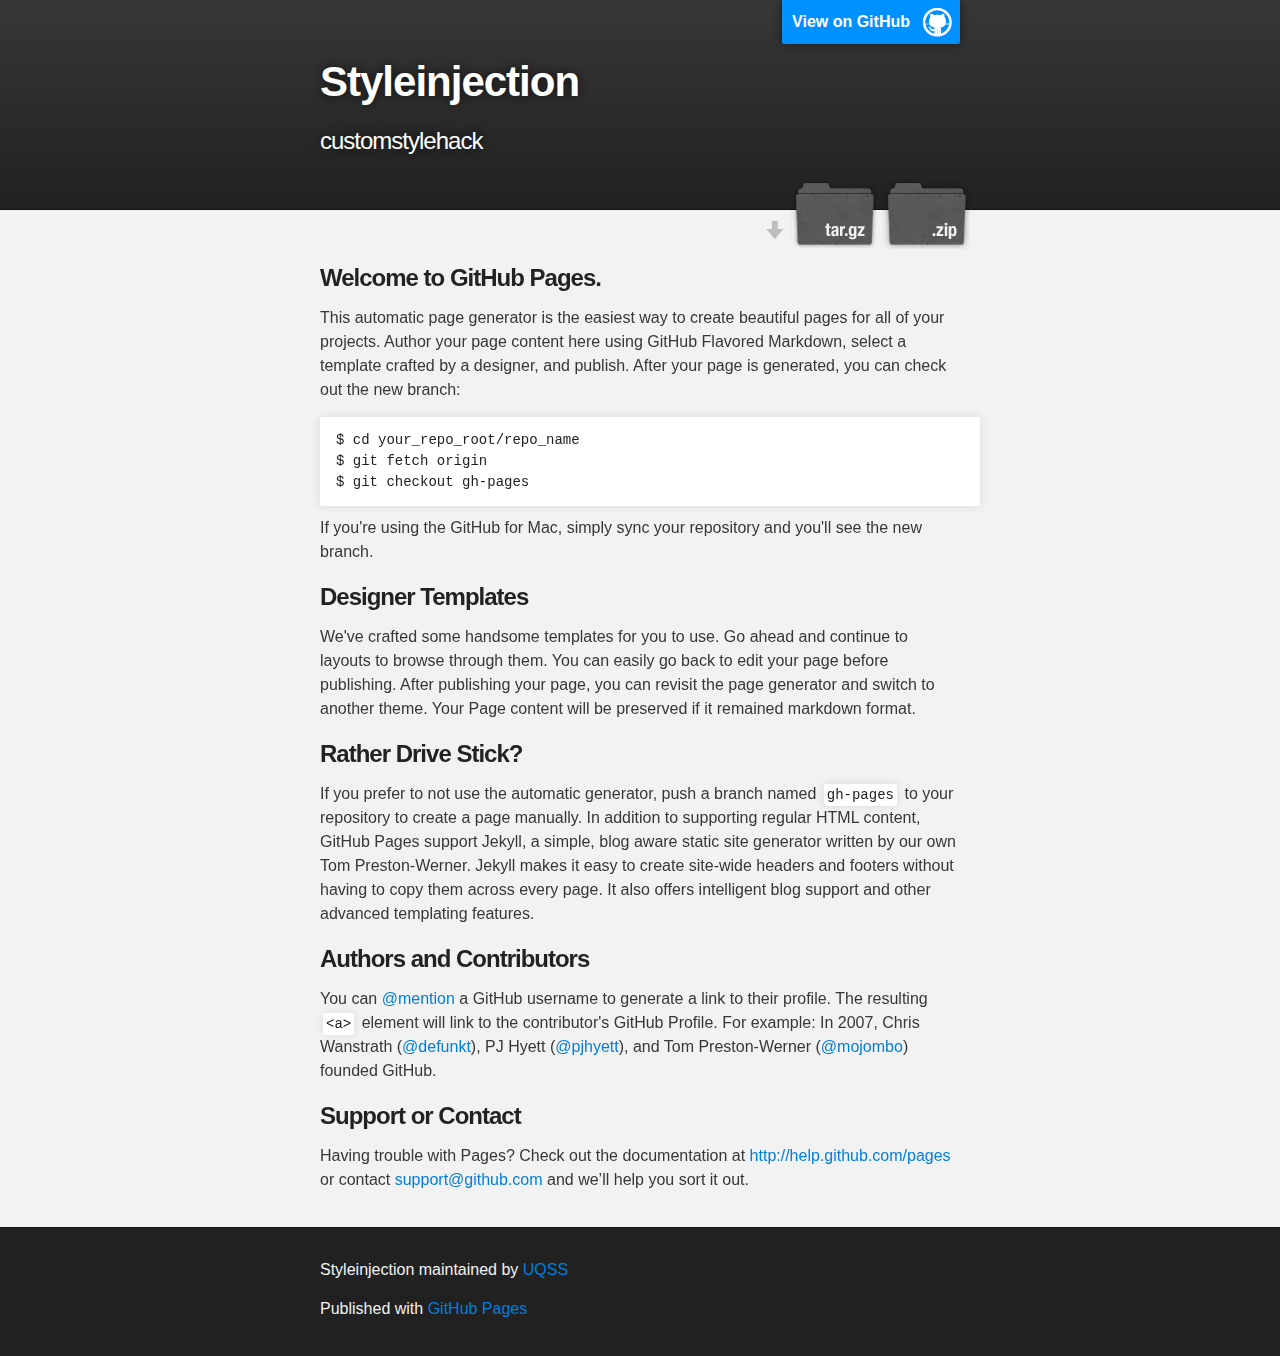
<file: index.html>
<!DOCTYPE html>
<html>

  <head>
    <meta charset='utf-8' />
    <meta http-equiv="X-UA-Compatible" content="chrome=1" />
    <meta name="description" content="Styleinjection : customstylehack" />

    <link rel="stylesheet" type="text/css" media="screen" href="stylesheets/stylesheet.css">

    <title>Styleinjection</title>
  </head>

  <body>

    <!-- HEADER -->
    <div id="header_wrap" class="outer">
        <header class="inner">
          <a id="forkme_banner" href="https://github.com/UQSS/styleinjection">View on GitHub</a>

          <h1 id="project_title">Styleinjection</h1>
          <h2 id="project_tagline">customstylehack</h2>

            <section id="downloads">
              <a class="zip_download_link" href="https://github.com/UQSS/styleinjection/zipball/master">Download this project as a .zip file</a>
              <a class="tar_download_link" href="https://github.com/UQSS/styleinjection/tarball/master">Download this project as a tar.gz file</a>
            </section>
        </header>
    </div>

    <!-- MAIN CONTENT -->
    <div id="main_content_wrap" class="outer">
      <section id="main_content" class="inner">
        <h3>Welcome to GitHub Pages.</h3>

<p>This automatic page generator is the easiest way to create beautiful pages for all of your projects. Author your page content here using GitHub Flavored Markdown, select a template crafted by a designer, and publish. After your page is generated, you can check out the new branch:</p>

<pre><code>$ cd your_repo_root/repo_name
$ git fetch origin
$ git checkout gh-pages
</code></pre>

<p>If you're using the GitHub for Mac, simply sync your repository and you'll see the new branch.</p>

<h3>Designer Templates</h3>

<p>We've crafted some handsome templates for you to use. Go ahead and continue to layouts to browse through them. You can easily go back to edit your page before publishing. After publishing your page, you can revisit the page generator and switch to another theme. Your Page content will be preserved if it remained markdown format.</p>

<h3>Rather Drive Stick?</h3>

<p>If you prefer to not use the automatic generator, push a branch named <code>gh-pages</code> to your repository to create a page manually. In addition to supporting regular HTML content, GitHub Pages support Jekyll, a simple, blog aware static site generator written by our own Tom Preston-Werner. Jekyll makes it easy to create site-wide headers and footers without having to copy them across every page. It also offers intelligent blog support and other advanced templating features.</p>

<h3>Authors and Contributors</h3>

<p>You can <a href="https://github.com/blog/821" class="user-mention">@mention</a> a GitHub username to generate a link to their profile. The resulting <code>&lt;a&gt;</code> element will link to the contributor's GitHub Profile. For example: In 2007, Chris Wanstrath (<a href="https://github.com/defunkt" class="user-mention">@defunkt</a>), PJ Hyett (<a href="https://github.com/pjhyett" class="user-mention">@pjhyett</a>), and Tom Preston-Werner (<a href="https://github.com/mojombo" class="user-mention">@mojombo</a>) founded GitHub.</p>

<h3>Support or Contact</h3>

<p>Having trouble with Pages? Check out the documentation at <a href="http://help.github.com/pages">http://help.github.com/pages</a> or contact <a href="mailto:support@github.com">support@github.com</a> and we’ll help you sort it out.</p>
      </section>
    </div>

    <!-- FOOTER  -->
    <div id="footer_wrap" class="outer">
      <footer class="inner">
        <p class="copyright">Styleinjection maintained by <a href="https://github.com/UQSS">UQSS</a></p>
        <p>Published with <a href="http://pages.github.com">GitHub Pages</a></p>
      </footer>
    </div>

    

  </body>
</html>
</file>
<file: stylesheets/stylesheet.css>
/*******************************************************************************
Slate Theme for Github Pages
by Jason Costello, @jsncostello
*******************************************************************************/

@import url(pygment_trac.css);

/*******************************************************************************
MeyerWeb Reset
*******************************************************************************/

html, body, div, span, applet, object, iframe,
h1, h2, h3, h4, h5, h6, p, blockquote, pre,
a, abbr, acronym, address, big, cite, code,
del, dfn, em, img, ins, kbd, q, s, samp,
small, strike, strong, sub, sup, tt, var,
b, u, i, center,
dl, dt, dd, ol, ul, li,
fieldset, form, label, legend,
table, caption, tbody, tfoot, thead, tr, th, td,
article, aside, canvas, details, embed,
figure, figcaption, footer, header, hgroup,
menu, nav, output, ruby, section, summary,
time, mark, audio, video {
  margin: 0;
  padding: 0;
  border: 0;
  font: inherit;
  vertical-align: baseline;
}

/* HTML5 display-role reset for older browsers */
article, aside, details, figcaption, figure,
footer, header, hgroup, menu, nav, section {
  display: block;
}

ol, ul {
  list-style: none;
}

blockquote, q {
}

table {
  border-collapse: collapse;
  border-spacing: 0;
}

a:focus {
  outline: none;
}

/*******************************************************************************
Theme Styles
*******************************************************************************/

body {
  box-sizing: border-box;
  color:#373737;
  background: #212121;
  font-size: 16px;
  font-family: 'Myriad Pro', Calibri, Helvetica, Arial, sans-serif;
  line-height: 1.5;
  -webkit-font-smoothing: antialiased;
}

h1, h2, h3, h4, h5, h6 {
  margin: 10px 0;
  font-weight: 700;
  color:#222222;
  font-family: 'Lucida Grande', 'Calibri', Helvetica, Arial, sans-serif;
  letter-spacing: -1px;
}

h1 {
  font-size: 36px;
  font-weight: 700;
}

h2 {
  padding-bottom: 10px;
  font-size: 32px;
  background: url('../images/bg_hr.png') repeat-x bottom;
}

h3 {
  font-size: 24px;
}

h4 {
  font-size: 21px;
}

h5 {
  font-size: 18px;
}

h6 {
  font-size: 16px;
}

p {
  margin: 10px 0 15px 0;
}

footer p {
  color: #f2f2f2;
}

a {
  text-decoration: none;
  color: #007edf;
  text-shadow: none;

  transition: color 0.5s ease;
  transition: text-shadow 0.5s ease;
  -webkit-transition: color 0.5s ease;
  -webkit-transition: text-shadow 0.5s ease;
  -moz-transition: color 0.5s ease;
  -moz-transition: text-shadow 0.5s ease;
  -o-transition: color 0.5s ease;
  -o-transition: text-shadow 0.5s ease;
  -ms-transition: color 0.5s ease;
  -ms-transition: text-shadow 0.5s ease;
}

#main_content a:hover {
  color: #0069ba;
  text-shadow: #0090ff 0px 0px 2px;
}

footer a:hover {
  color: #43adff;
  text-shadow: #0090ff 0px 0px 2px;
}

em {
  font-style: italic;
}

strong {
  font-weight: bold;
}

img {
  position: relative;
  margin: 0 auto;
  max-width: 739px;
  padding: 5px;
  margin: 10px 0 10px 0;
  border: 1px solid #ebebeb;

  box-shadow: 0 0 5px #ebebeb;
  -webkit-box-shadow: 0 0 5px #ebebeb;
  -moz-box-shadow: 0 0 5px #ebebeb;
  -o-box-shadow: 0 0 5px #ebebeb;
  -ms-box-shadow: 0 0 5px #ebebeb;
}

pre, code {
  width: 100%;
  color: #222;
  background-color: #fff;

  font-family: Monaco, "Bitstream Vera Sans Mono", "Lucida Console", Terminal, monospace;
  font-size: 14px;

  border-radius: 2px;
  -moz-border-radius: 2px;
  -webkit-border-radius: 2px;



}

pre {
  width: 100%;
  padding: 10px;
  box-shadow: 0 0 10px rgba(0,0,0,.1);
  overflow: auto;
}

code {
  padding: 3px;
  margin: 0 3px;
  box-shadow: 0 0 10px rgba(0,0,0,.1);
}

pre code {
  display: block;
  box-shadow: none;
}

blockquote {
  color: #666;
  margin-bottom: 20px;
  padding: 0 0 0 20px;
  border-left: 3px solid #bbb;
}

ul, ol, dl {
  margin-bottom: 15px
}

ul li {
  list-style: inside;
  padding-left: 20px;
}

ol li {
  list-style: decimal inside;
  padding-left: 20px;
}

dl dt {
  font-weight: bold;
}

dl dd {
  padding-left: 20px;
  font-style: italic;
}

dl p {
  padding-left: 20px;
  font-style: italic;
}

hr {
  height: 1px;
  margin-bottom: 5px;
  border: none;
  background: url('../images/bg_hr.png') repeat-x center;
}

table {
  border: 1px solid #373737;
  margin-bottom: 20px;
  text-align: left;
 }

th {
  font-family: 'Lucida Grande', 'Helvetica Neue', Helvetica, Arial, sans-serif;
  padding: 10px;
  background: #373737;
  color: #fff;
 }

td {
  padding: 10px;
  border: 1px solid #373737;
 }

form {
  background: #f2f2f2;
  padding: 20px;
}

img {
  width: 100%;
  max-width: 100%;
}

/*******************************************************************************
Full-Width Styles
*******************************************************************************/

.outer {
  width: 100%;
}

.inner {
  position: relative;
  max-width: 640px;
  padding: 20px 10px;
  margin: 0 auto;
}

#forkme_banner {
  display: block;
  position: absolute;
  top:0;
  right: 10px;
  z-index: 10;
  padding: 10px 50px 10px 10px;
  color: #fff;
  background: url('../images/blacktocat.png') #0090ff no-repeat 95% 50%;
  font-weight: 700;
  box-shadow: 0 0 10px rgba(0,0,0,.5);
  border-bottom-left-radius: 2px;
  border-bottom-right-radius: 2px;
}

#header_wrap {
  background: #212121;
  background: -moz-linear-gradient(top, #373737, #212121);
  background: -webkit-linear-gradient(top, #373737, #212121);
  background: -ms-linear-gradient(top, #373737, #212121);
  background: -o-linear-gradient(top, #373737, #212121);
  background: linear-gradient(top, #373737, #212121);
}

#header_wrap .inner {
  padding: 50px 10px 30px 10px;
}

#project_title {
  margin: 0;
  color: #fff;
  font-size: 42px;
  font-weight: 700;
  text-shadow: #111 0px 0px 10px;
}

#project_tagline {
  color: #fff;
  font-size: 24px;
  font-weight: 300;
  background: none;
  text-shadow: #111 0px 0px 10px;
}

#downloads {
  position: absolute;
  width: 210px;
  z-index: 10;
  bottom: -40px;
  right: 0;
  height: 70px;
  background: url('../images/icon_download.png') no-repeat 0% 90%;
}

.zip_download_link {
  display: block;
  float: right;
  width: 90px;
  height:70px;
  text-indent: -5000px;
  overflow: hidden;
  background: url(../images/sprite_download.png) no-repeat bottom left;
}

.tar_download_link {
  display: block;
  float: right;
  width: 90px;
  height:70px;
  text-indent: -5000px;
  overflow: hidden;
  background: url(../images/sprite_download.png) no-repeat bottom right;
  margin-left: 10px;
}

.zip_download_link:hover {
  background: url(../images/sprite_download.png) no-repeat top left;
}

.tar_download_link:hover {
  background: url(../images/sprite_download.png) no-repeat top right;
}

#main_content_wrap {
  background: #f2f2f2;
  border-top: 1px solid #111;
  border-bottom: 1px solid #111;
}

#main_content {
  padding-top: 40px;
}

#footer_wrap {
  background: #212121;
}



/*******************************************************************************
Small Device Styles
*******************************************************************************/

@media screen and (max-width: 480px) {
  body {
    font-size:14px;
  }

  #downloads {
    display: none;
  }

  .inner {
    min-width: 320px;
    max-width: 480px;
  }

  #project_title {
  font-size: 32px;
  }

  h1 {
    font-size: 28px;
  }

  h2 {
    font-size: 24px;
  }

  h3 {
    font-size: 21px;
  }

  h4 {
    font-size: 18px;
  }

  h5 {
    font-size: 14px;
  }

  h6 {
    font-size: 12px;
  }

  code, pre {
    min-width: 320px;
    max-width: 480px;
    font-size: 11px;
  }

}
</file>
